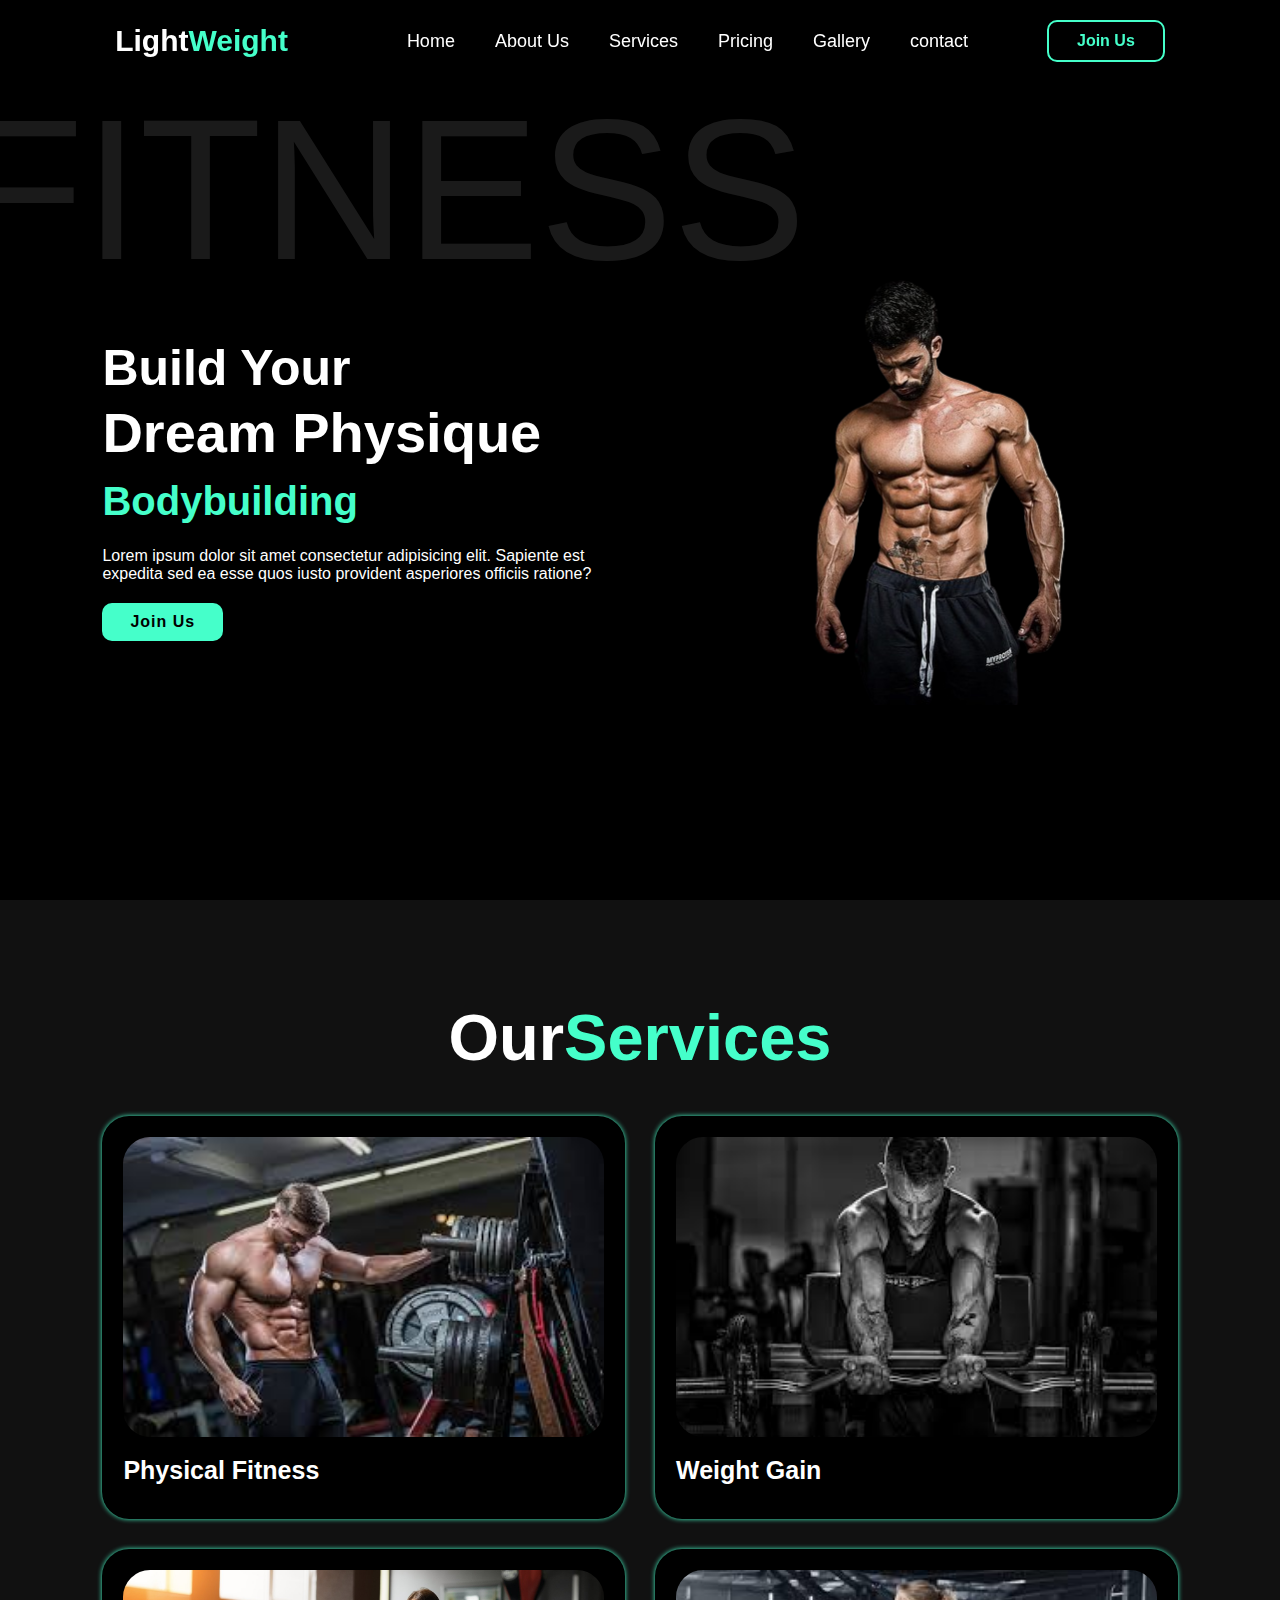
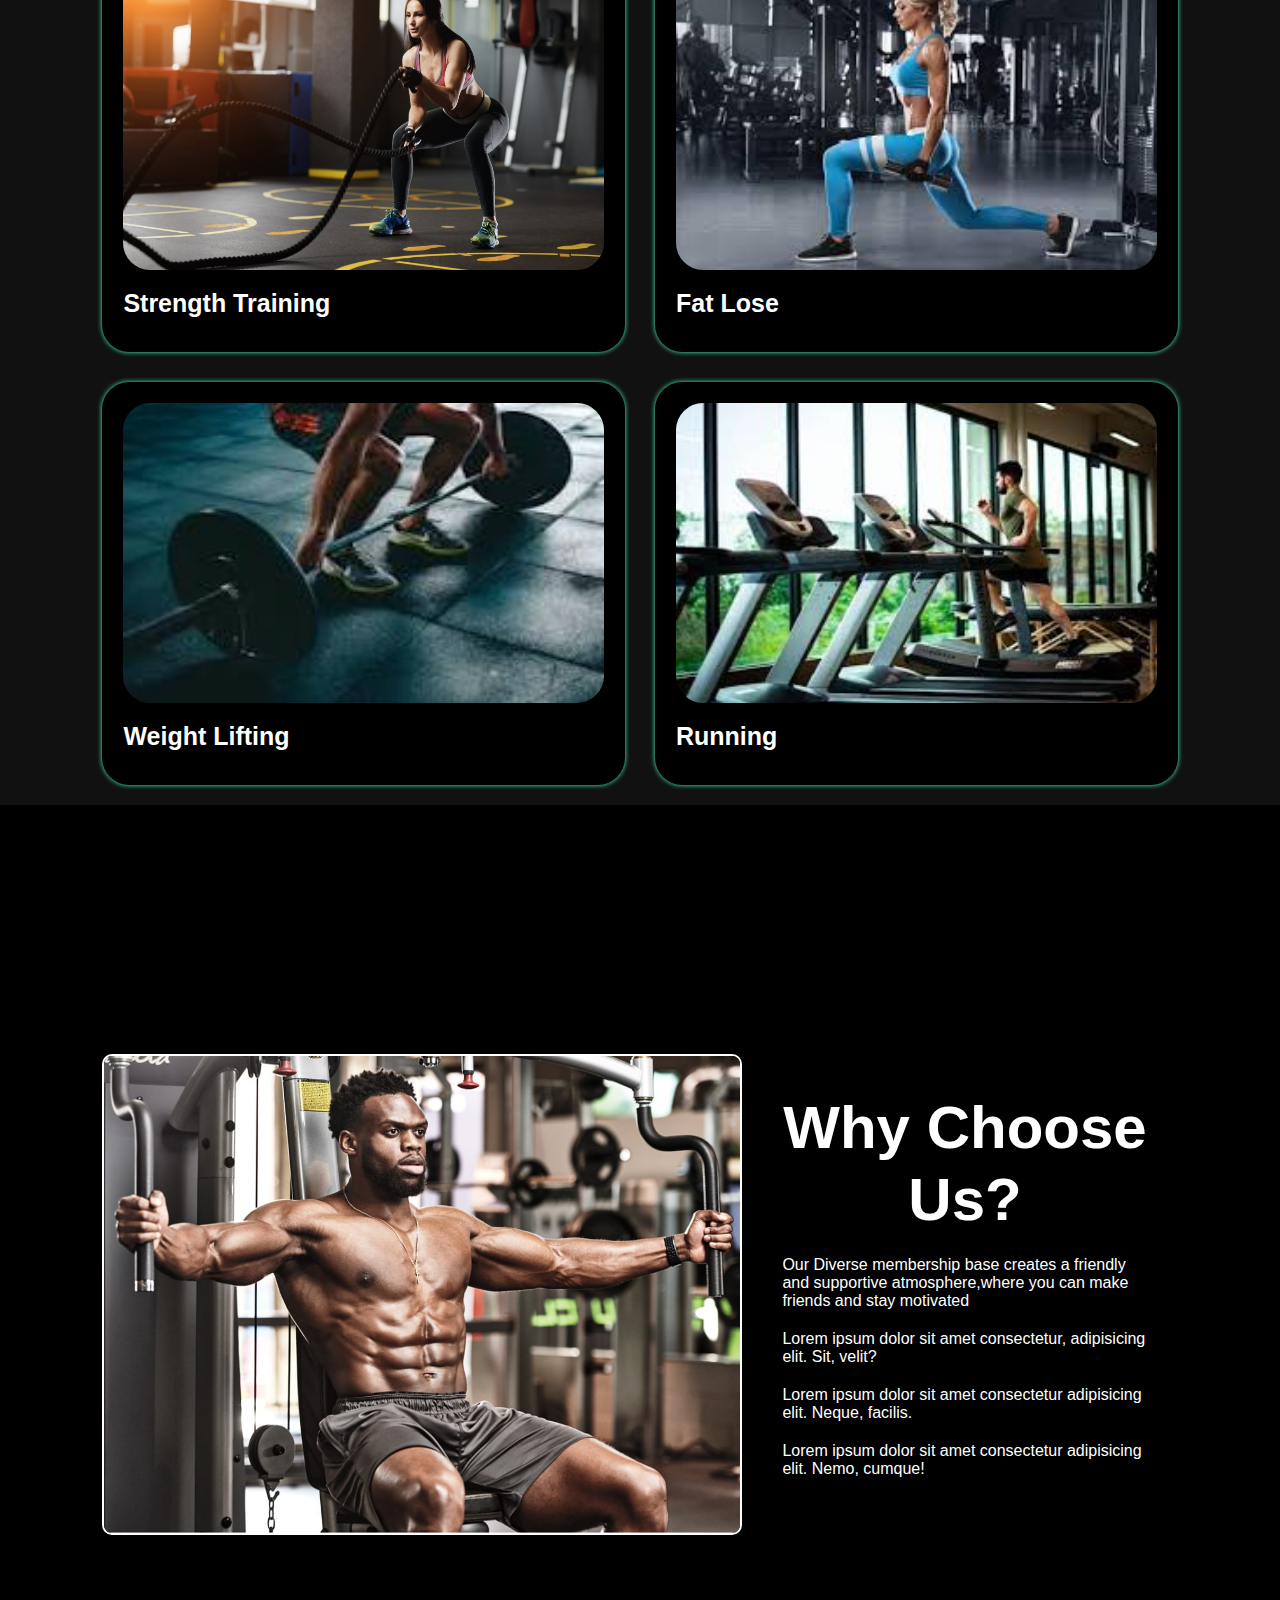
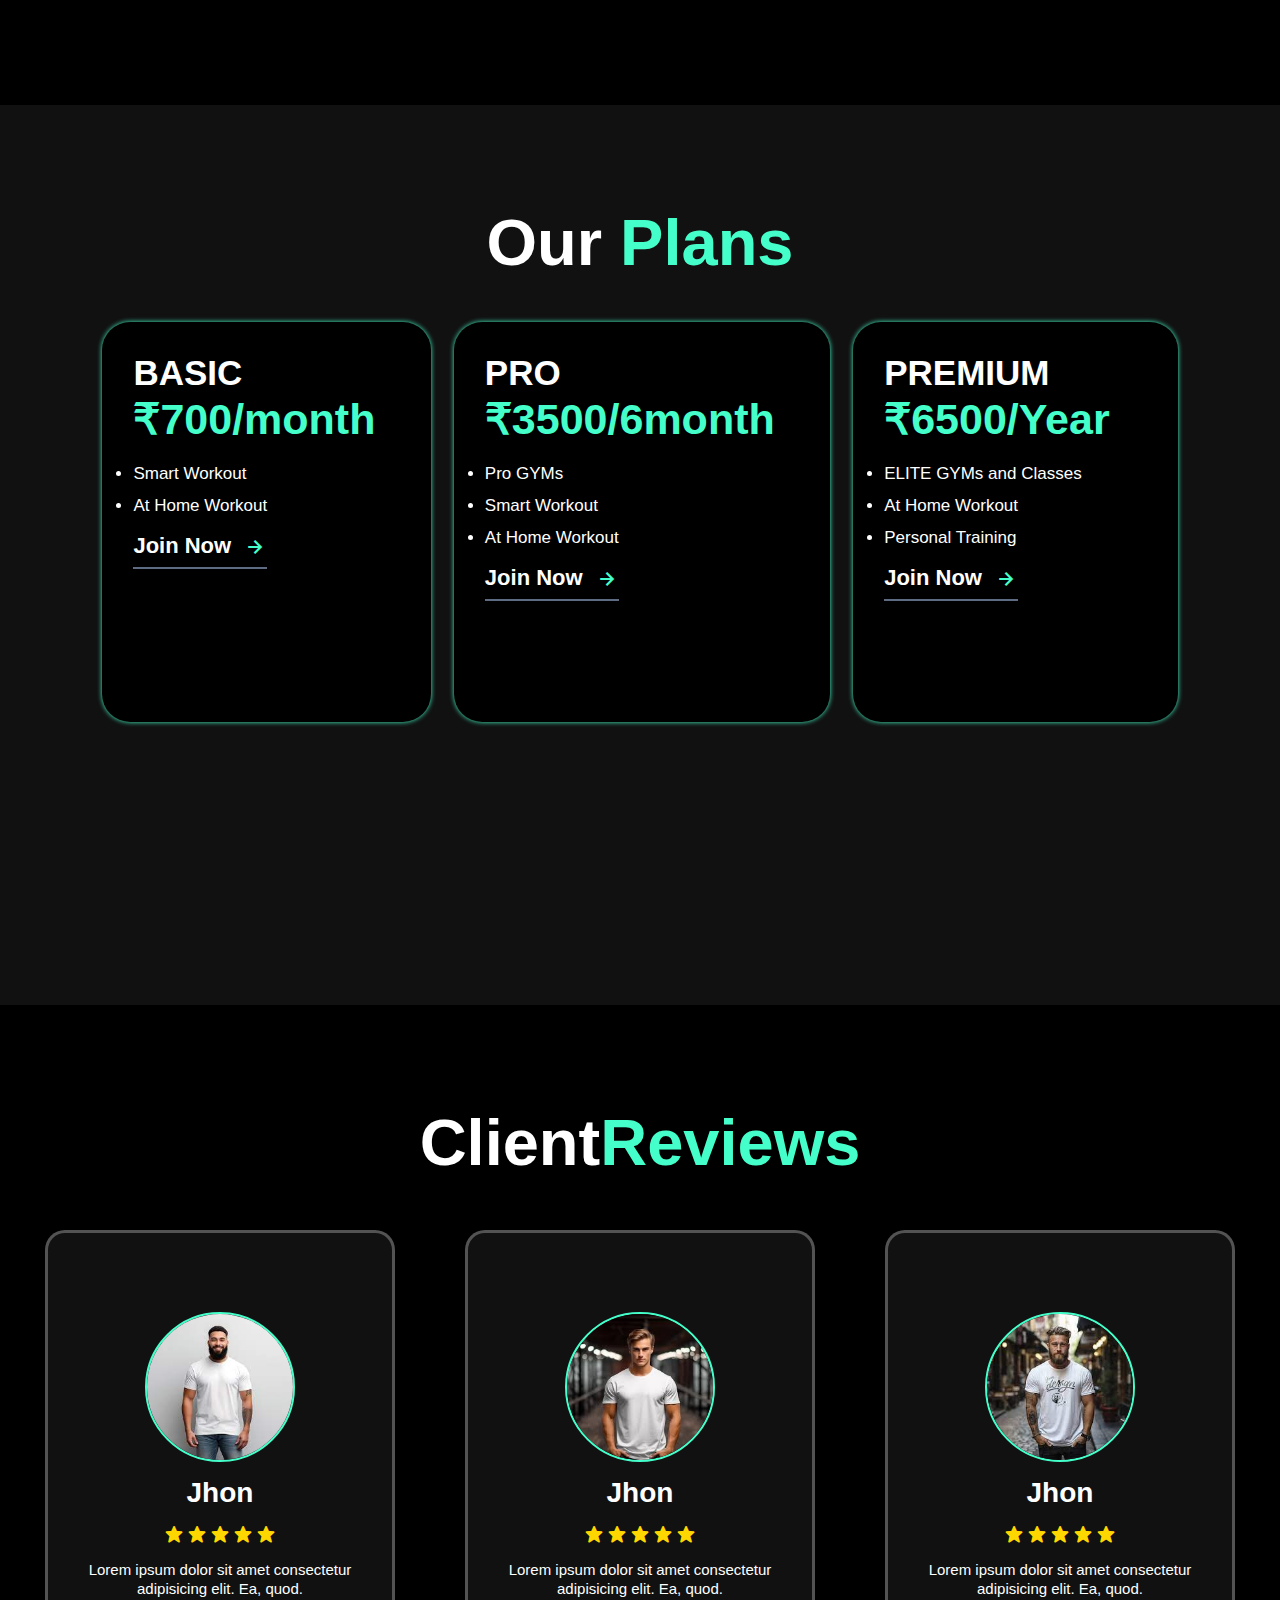
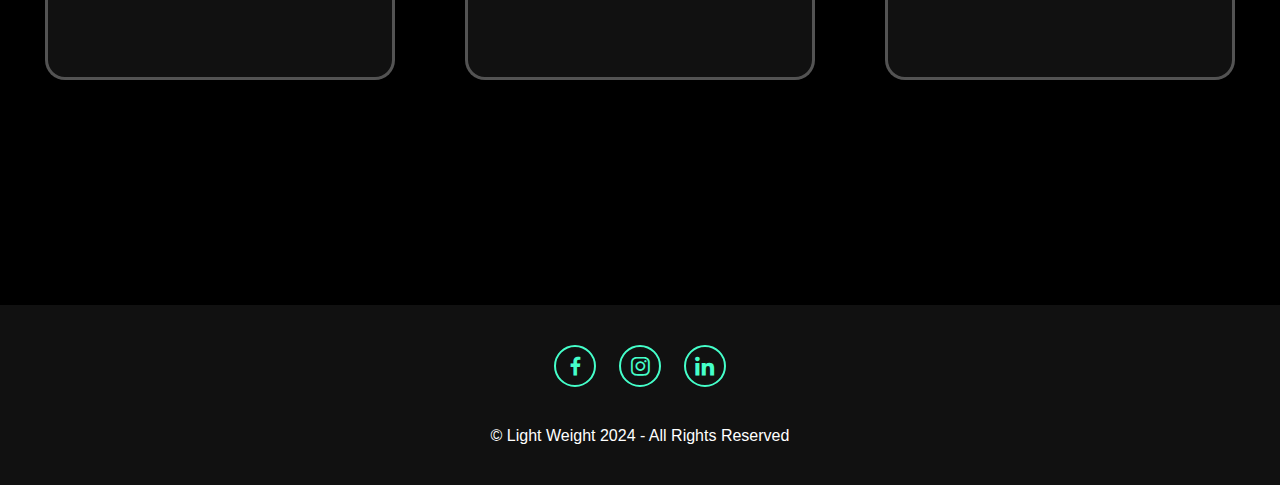
<file: Gym/index.html>
<!DOCTYPE html>
<html lang="en">
<head>
    <meta charset="UTF-8">
    <meta name="viewport" content="width=device-width, initial-scale=1.0">
    <title>Light Weight</title>
    <link href='https://unpkg.com/boxicons@2.1.4/css/boxicons.min.css' rel='stylesheet'>
    <link rel="stylesheet" href="style.css">
</head>
<body>
    <header>
        <a href="#home" class="logo">Light<span>Weight</span></a>
        <div  class='bx bx-menu' id="menu-icon"></div>
        <ul class="navbar">
        <li><a href="index.html">Home</a></li>
       
       <li><a href="about.html">About Us</a></li>
       <li><a href="service.html">Services</a></li> 
       <li><a href="price.html">Pricing</a></li> 
        <li><a href="gallery.html">Gallery</a></li>
        <li><a href="contact.html">contact</a></li>
        </ul>
        <div class="top-btn">
            <a href="contact.html" class="nav-btn">Join Us</a>
        </div>
    </header>
<!-- Home Section Code-->
    <section class="home" id="home">
        <div class="home-content">
            <h3>Build Your</h3>
            <h1>Dream Physique</h1>
            <h3><span class="multiple-text">Bodybuilding</span></h3>
            <p>Lorem ipsum dolor sit amet consectetur adipisicing elit. Sapiente est expedita sed ea esse quos iusto provident asperiores officiis ratione?</p>
            <a href="contact.html" class="btn">Join Us</a>
        </div>
            <div class="home-img" style="text-align: center">
                <img src="img/desktop-wallpaper-pose-male-tattoo-press-muscle-resolution-1400x1050-gym-men-removebg-preview.png" alt="home image">
            </div>
       

    </section>
    <section class="services" id="services">
        <h2 class="heading"> Our<span>Services</span></h2>
        <div class="services-content">
            <div class="row">
                <img src="img/download (3).jpeg" alt="">
                <h4>Physical Fitness</h4>
            </div>
            <div class="row">
                <img src="img/images (2).jpeg" alt="">
                <h4>Weight Gain</h4>
            </div>
            <div class="row">
                <img src="img/thumb-1920-1128335.jpg" alt="">
                <h4>Strength Training</h4>
            </div>
            <div class="row">
                <img src="img/images (4).jpeg" alt="">
                <h4>Fat Lose</h4>
            </div>
            <div class="row">
                <img src="img/images (1).jpeg" alt="">
                <h4>Weight Lifting</h4>
            </div>
            <div class="row">
                <img src="img/download (2).jpeg" alt="">
                <h4>Running</h4>
            </div>
        </div>
    </section>
    <section class="about" id="about">
        <div class="about-img">
            <img src="img/chest-3a-seated-machine-chest-flye--4-sets-15-reps.jpg" alt="PIc">

        </div>
        <div class="about-content">
            <h2 class="heading">Why Choose Us?</h2>
            <p>Our Diverse membership base creates a friendly and supportive atmosphere,where you can make friends and stay motivated</p>
            <p>Lorem ipsum dolor sit amet consectetur, adipisicing elit. Sit, velit?</p>
            <p>Lorem ipsum dolor sit amet consectetur adipisicing elit. Neque, facilis.</p>
            <p>Lorem ipsum dolor sit amet consectetur adipisicing elit. Nemo, cumque!</p>
        </div>
    </section>
    <section class="plans" id="plans">
        <h2 class="heading">Our <span>Plans</span></h2>
        <div class="plans-content">
            <div class="box">
                <h3>BASIC</h3>
                <h2><span> &#8377;700/month</span></h2>
                <ul>
                    <li>Smart Workout</li>
                    <li>At Home Workout</li>
                </ul>
                <a href="">Join Now
                    <i class='bx bx-right-arrow-alt'></i>
                </a>
            </div>
            <div class="box">
                <h3>PRO</h3>
                <h2><span> &#8377;3500/6month</span></h2>
                <ul>
                    <li>Pro GYMs</li>
                    <li>Smart Workout</li>
                    <li>At Home Workout</li>
                </ul>
                <a href="">Join Now
                    <i class='bx bx-right-arrow-alt'></i>
                </a>
            </div>
            <div class="box">
                <h3>PREMIUM</h3>
                <h2><span> &#8377;6500/Year</span></h2>
                <ul>
                    <li>ELITE GYMs and Classes </li>
                   
                    
                    <li>At Home Workout</li>
                    <li>Personal Training</li>
                </ul>
                <a href="contact.html">Join Now
                    <i class='bx bx-right-arrow-alt'></i>
                </a>
            </div>
        </div>
    </section>

    <section class="review" id="review">
        <div class="review-box">
            <h2 class="heading">Client<span>Reviews</span></h2>
            <div class="wrapper">
                <div class="review-item">
                    <img src="img/images (7).jpeg" alt="" >
                    <h2>Jhon</h2>
                    <div class="rating">
                       <i class="bx bxs-star" id="star"></i>
                       <i class="bx bxs-star" id="star"></i>
                       <i class="bx bxs-star" id="star"></i>
                       <i class="bx bxs-star" id="star"></i>
                       <i class="bx bxs-star" id="star"></i>
                    </div>
                    <p>Lorem ipsum dolor sit amet consectetur adipisicing elit. Ea, quod.</p>
                </div>
                <div class="review-item">
                    <img src="img/download (5).jpeg" alt="">
                    <h2>Jhon</h2>
                    <div class="rating">
                       <i class="bx bxs-star" id="star"></i>
                       <i class="bx bxs-star" id="star"></i>
                       <i class="bx bxs-star" id="star"></i>
                       <i class="bx bxs-star" id="star"></i>
                       <i class="bx bxs-star" id="star"></i>
                    </div>
                    <p>Lorem ipsum dolor sit amet consectetur adipisicing elit. Ea, quod.</p>
                </div>
                <div class="review-item">
                    <img src="img/images (6).jpeg" alt="">
                    <h2>Jhon</h2>
                    <div class="rating">
                       <i class="bx bxs-star" id="star"></i>
                       <i class="bx bxs-star" id="star"></i>
                       <i class="bx bxs-star" id="star"></i>
                       <i class="bx bxs-star" id="star"></i>
                       <i class="bx bxs-star" id="star"></i>
                    </div>
                    <p>Lorem ipsum dolor sit amet consectetur adipisicing elit. Ea, quod.</p>
                </div>
            </div>
        </div>
    </section>
    <footer class="footer">
        <div class="social">
            <a href="#"><i class="bx bxl-facebook"></i></a>
            <a href="#"><i class="bx bxl-instagram"></i></a>
            <a href="#"><i class="bx bxl-linkedin"></i></a>
        </div>
        <p class="copyright">
            &copy;&nbsp;Light Weight 2024 - All Rights Reserved
        </p>
    </footer>
    <script src="script.js"></script>
    
</body>
</html>
</file>
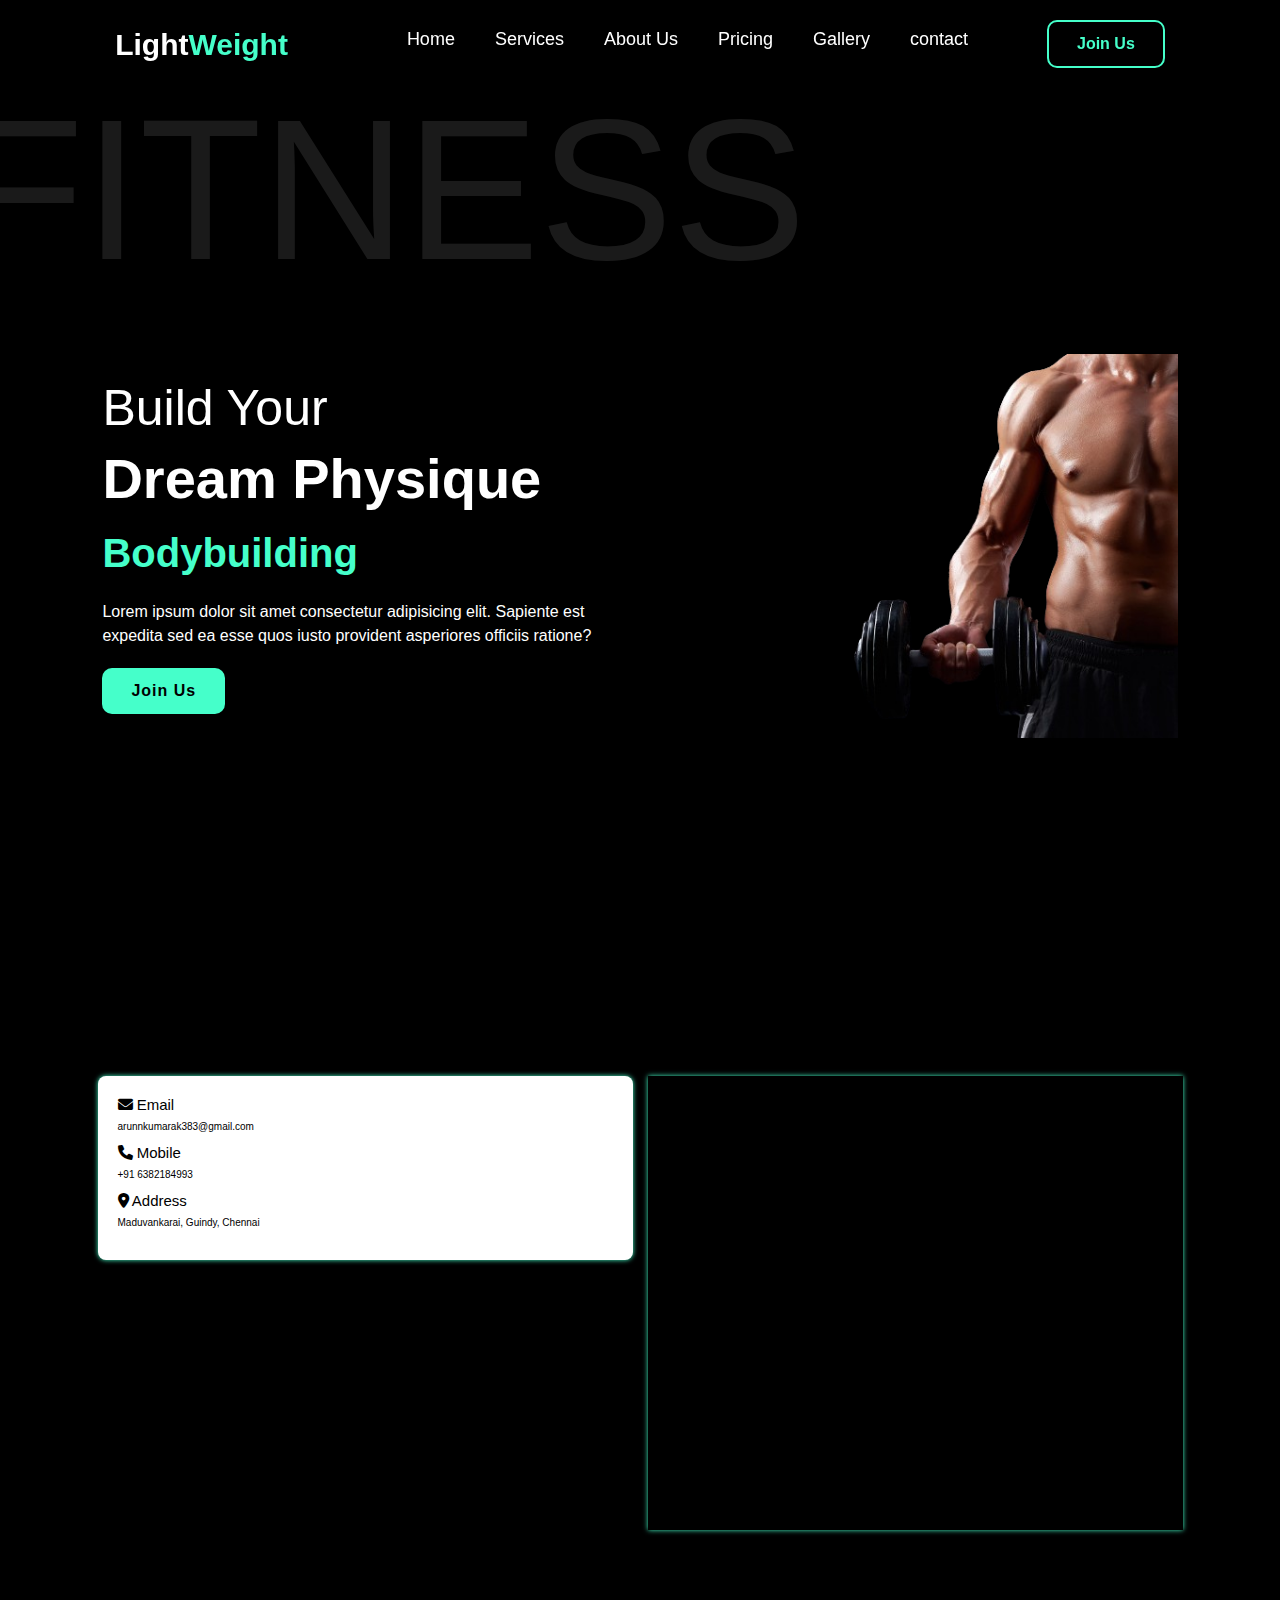
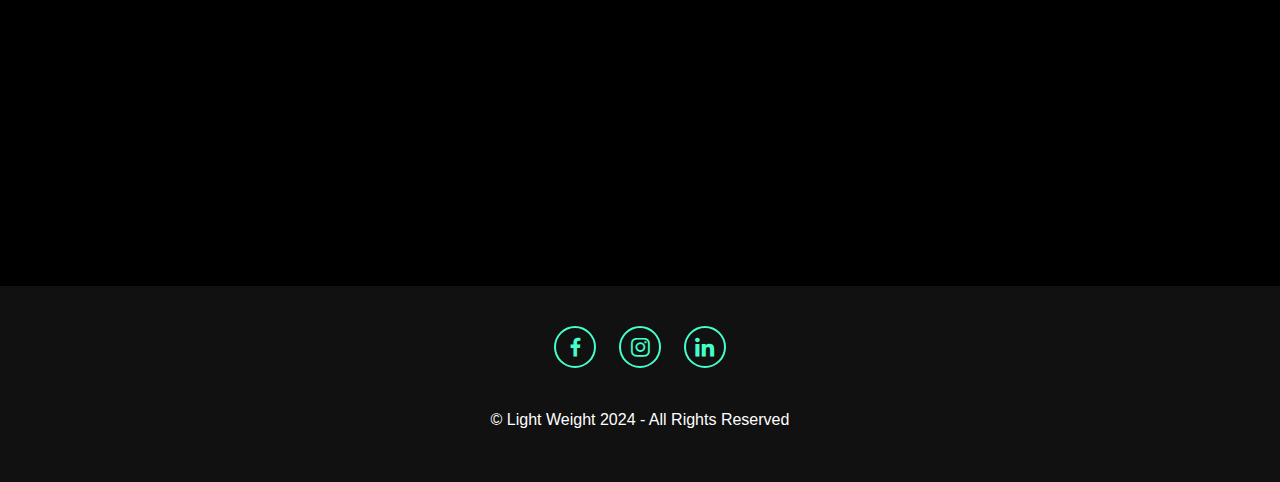
<file: Gym/contact.html>
<!DOCTYPE html>
<html lang="en">
<head>
    <meta charset="UTF-8">
    <meta name="viewport" content="width=device-width, initial-scale=1.0">
    <title>Light Weight</title>
    <link href='https://unpkg.com/boxicons@2.1.4/css/boxicons.min.css' rel='stylesheet'>
    <link href="https://cdn.jsdelivr.net/npm/bootstrap@5.3.0/dist/css/bootstrap.min.css" rel="stylesheet">
    <link rel="stylesheet" href="https://cdnjs.cloudflare.com/ajax/libs/font-awesome/6.0.0-beta3/css/all.min.css">
    <link rel="stylesheet" href="style.css">
    <style>
        body {
            background-color: black;
            padding-top: 56px;
        }
        .contact-header {
            text-align: center;
            padding: 40px 0;
        }
        .contact-header h1 {
            font-size: 36px;
            margin-bottom: 10px;
        }
        .contact-header p {
            color: #6c757d;
        }
        .contact-card {
            background: #fff;
            border-radius: 8px;
            box-shadow: 0 0 10px rgba(0, 0, 0, 0.1);
            padding: 20px;
        }
        .map-container iframe {
            border: 0;
            border-radius: 8px;
        }
        footer {
            background: #343a40;
            color: #fff;
            padding: 20px;
            text-align: center;
        }
        .social a {
            color: #fff;
            margin: 0 10px;
        }
        @media (max-width: 768px) {
            .contact-header h1 {
                font-size: 28px;
            }
            .contact-header p {
                font-size: 14px;
            }
        }
        @media (max-width: 576px) {
            .contact-header h1 {
                font-size: 24px;
            }
            .contact-header p {
                font-size: 12px;
            }
            .map-container iframe {
                height: 300px;
            }
            .contact-card {
                padding: 15px;
            }
        }
        .row1{
    background: var(--bg-color);
    border-radius: 27px;
    border: 1px solid transparent;
    box-shadow: 0 0 5px var(--main-color);
    padding: 20px;
    transition: all 0.5s ease;
}
.logo{
    text-decoration: none;
}
a{
    text-decoration: none;
}
    </style>
</head>
<body>
    <header>
        <a href="#home" class="logo">Light<span>Weight</span></a>
        <div  class='bx bx-menu' id="menu-icon"></div>
        <ul class="navbar">
        <li><a href="index.html">Home</a></li>
       <li><a href="service.html">Services</a></li> 
       <li><a href="about.html">About Us</a></li>
       <li><a href="price.html">Pricing</a></li> 
        <li><a href="gallery.html">Gallery</a></li>
        <li><a href="contact.html">contact</a></li>
        </ul>
        <div class="top-btn">
            <a href="contact.html" class="nav-btn">Join Us</a>
        </div>
    </header>
    <section class="home" id="home">
        <div class="home-content">
            <h3 >Build Your</h3>
            <h1 >Dream Physique</h1>
            <h3><span class="multiple-text">Bodybuilding</span></h3>
            <p >Lorem ipsum dolor sit amet consectetur adipisicing elit. Sapiente est expedita sed ea esse quos iusto provident asperiores officiis ratione?</p>
            <a href="#" class="btn">Join Us</a>
        </div>
            <div class="home-img" style="text-align: center">
                <img src="img/young-fitness-man-studio-removebg-preview.png" alt="home image">
            </div>
       

    </section>
   
   
</head>
<body>
   


    <!-- Contact Content -->
    <section class="container mb-5" style="height: 300px;">
        <div class="row" style="border: none;box-shadow: none;height: 300px;">
            <!-- Contact Details -->
            <div class="col-lg-6 mb-4" >
                <div class="contact-card" style=" box-shadow: 0 0 5px var(--main-color);">
                    <h2 class="h4" style="color: black;"><i class="fas fa-envelope"></i> Email</h2>
                    <p style="color: black;">arunnkumarak383@gmail.com</p>
                    <h2 class="h4" style="color: black;"><i class="fas fa-phone"></i> Mobile</h2>
                    <p style="color: black;">+91 6382184993</p>
                    <h2 class="h4" style="color: black;"><i class="fas fa-map-marker-alt"></i> Address</h2>
                    <p style="color: black;">Maduvankarai, Guindy, Chennai</p>
                </div>
            </div>

            <!-- Map -->
            <div class="col-lg-6 mb-4">
                <div class="map-container" style=" box-shadow: 0 0 5px var(--main-color);">
                    <iframe src="https://maps.google.com/maps?width=100%25&amp;height=450&amp;hl=en&amp;q=Narasingapuram%20street,Maduvankarai,Guindy,Chennai,+(My%20Business%20Name)&amp;t=&amp;z=14&amp;ie=UTF8&amp;iwloc=B&amp;output=embed" width="100%" height="450" allowfullscreen="" loading="lazy"></iframe>
                </div>
            </div>
        </div>
        
        <!-- Image -->
       
    </section>

    <!-- Footer -->


    <script src="https://cdn.jsdelivr.net/npm/bootstrap@5.3.0/dist/js/bootstrap.bundle.min.js"></script>

    <footer class="footer">
        <div class="social">
            <a href="#"><i class="bx bxl-facebook"></i></a>
            <a href="#"><i class="bx bxl-instagram"></i></a>
            <a href="#"><i class="bx bxl-linkedin"></i></a>
        </div>
        <p class="copyright">
            &copy;&nbsp;Light Weight 2024 - All Rights Reserved
        </p>
    </footer>
    <script src="script.js"></script>

</body>
</html>
</file>
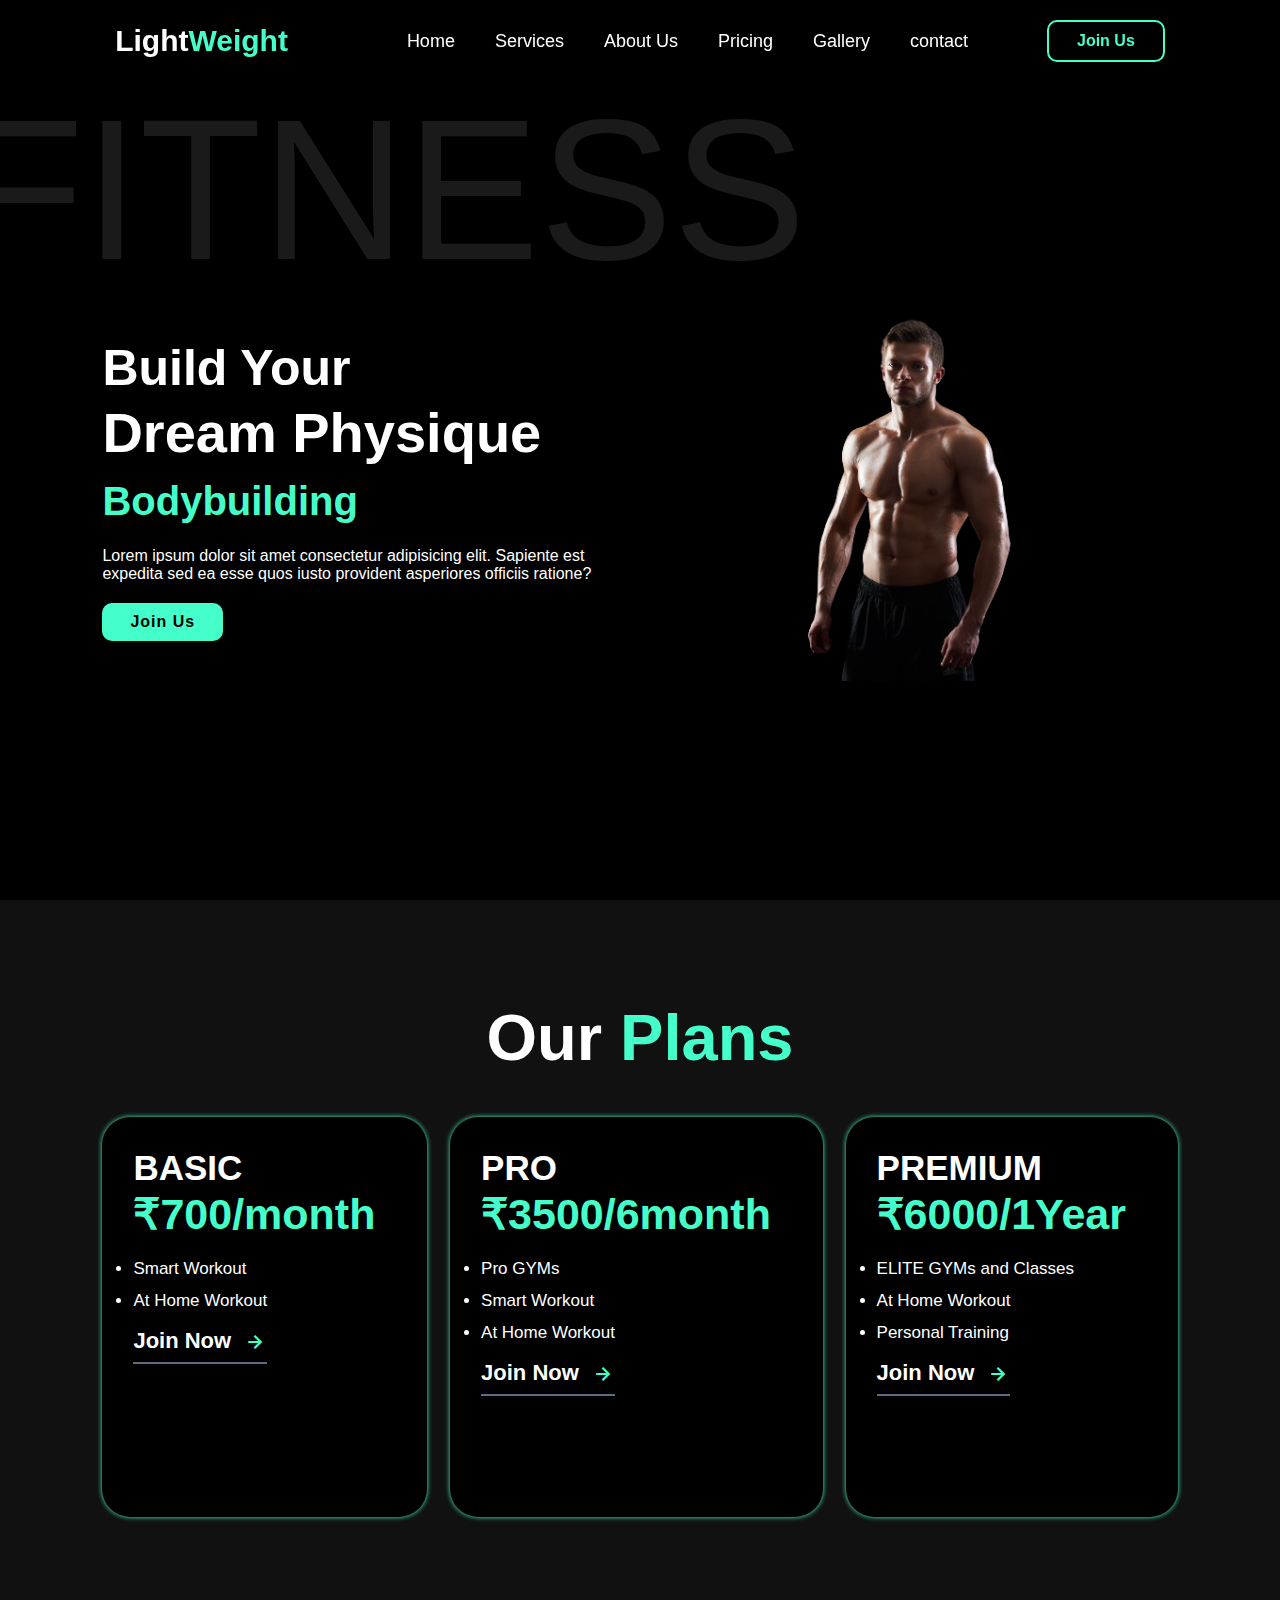
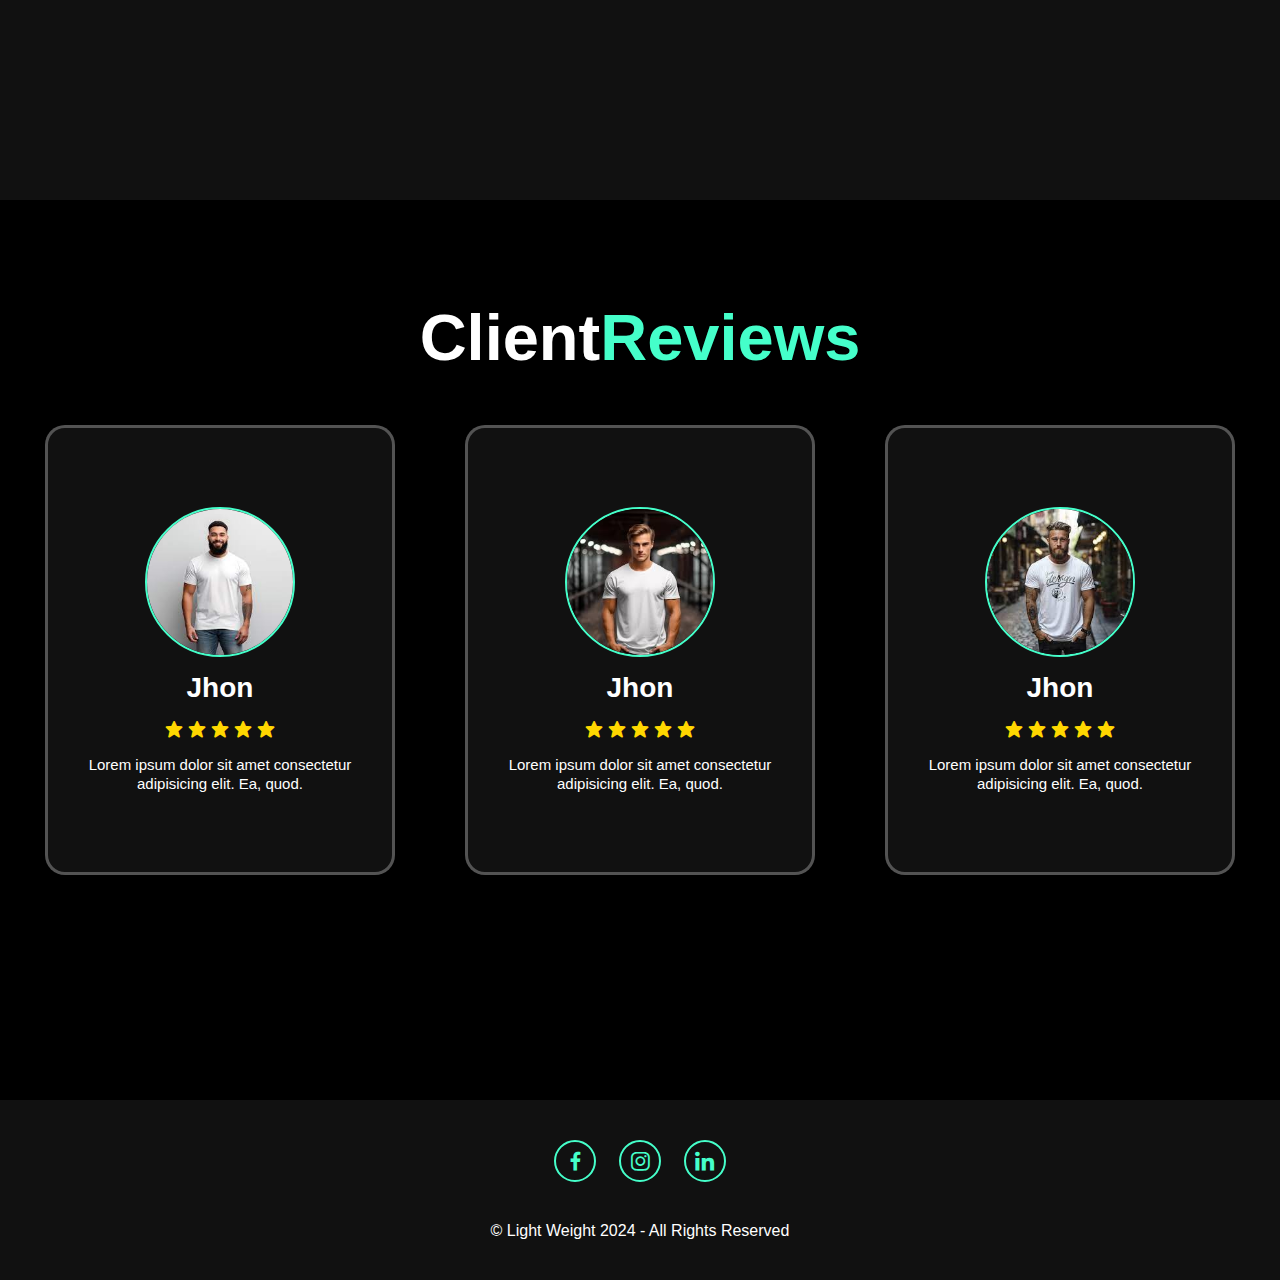
<file: Gym/price.html>
<!DOCTYPE html>
<html lang="en">
<head>
    <meta charset="UTF-8">
    <meta name="viewport" content="width=device-width, initial-scale=1.0">
    <title>Light Weight</title>
    <link href='https://unpkg.com/boxicons@2.1.4/css/boxicons.min.css' rel='stylesheet'>
    <link rel="stylesheet" href="style.css">
</head>
<body>
    <header>
        <a href="#home" class="logo">Light<span>Weight</span></a>
        <div  class='bx bx-menu' id="menu-icon"></div>
        <ul class="navbar">
        <li><a href="index.html">Home</a></li>
       <li><a href="service.html">Services</a></li> 
       <li><a href="about.html">About Us</a></li>
       <li><a href="price.html">Pricing</a></li> 
        <li><a href="gallery.html">Gallery</a></li>
        <li><a href="contact.html">contact</a></li>
        </ul>
        <div class="top-btn">
            <a href="contact.html" class="nav-btn">Join Us</a>
        </div>
    </header>
    <!-- Home Section Code-->
       <!-- Home Section Code-->
    <section class="home" id="home">
        <div class="home-content">
            <h3>Build Your</h3>
            <h1>Dream Physique</h1>
            <h3><span class="multiple-text">Bodybuilding</span></h3>
            <p>Lorem ipsum dolor sit amet consectetur adipisicing elit. Sapiente est expedita sed ea esse quos iusto provident asperiores officiis ratione?</p>
            <a href="contact.html" class="btn">Join Us</a>
        </div>
            <div class="home-img" style="text-align: center">
                <img src="img/young-muscular-fit-sportsman-posing-shirtless-black-backgroun-removebg-preview.png" alt="home image">
            </div>
       

    </section>
    <section class="plans" id="plans">
        <h2 class="heading">Our <span>Plans</span></h2>
        <div class="plans-content">
            <div class="box">
                <h3>BASIC</h3>
                <h2><span> &#8377;700/month</span></h2>
                <ul>
                    <li>Smart Workout</li>
                    <li>At Home Workout</li>
                </ul>
                <a href="">Join Now
                    <i class='bx bx-right-arrow-alt'></i>
                </a>
            </div>
            <div class="box">
                <h3>PRO</h3>
                <h2><span> &#8377;3500/6month</span></h2>
                <ul>
                    <li>Pro GYMs</li>
                    <li>Smart Workout</li>
                    <li>At Home Workout</li>
                </ul>
                <a href="">Join Now
                    <i class='bx bx-right-arrow-alt'></i>
                </a>
            </div>
            <div class="box">
                <h3>PREMIUM</h3>
                <h2><span> &#8377;6000/1Year</span></h2>
                <ul>
                    <li>ELITE GYMs and Classes </li>
                   
                    
                    <li>At Home Workout</li>
                    <li>Personal Training</li>
                </ul>
                <a href="contact.html">Join Now
                    <i class='bx bx-right-arrow-alt'></i>
                </a>
            </div>
        </div>
    </section>
    <section class="review" id="review">
        <div class="review-box">
            <h2 class="heading">Client<span>Reviews</span></h2>
            <div class="wrapper">
                <div class="review-item">
                    <img src="img/images (7).jpeg" alt="" >
                    <h2>Jhon</h2>
                    <div class="rating">
                       <i class="bx bxs-star" id="star"></i>
                       <i class="bx bxs-star" id="star"></i>
                       <i class="bx bxs-star" id="star"></i>
                       <i class="bx bxs-star" id="star"></i>
                       <i class="bx bxs-star" id="star"></i>
                    </div>
                    <p>Lorem ipsum dolor sit amet consectetur adipisicing elit. Ea, quod.</p>
                </div>
                <div class="review-item">
                    <img src="img/download (5).jpeg" alt="">
                    <h2>Jhon</h2>
                    <div class="rating">
                       <i class="bx bxs-star" id="star"></i>
                       <i class="bx bxs-star" id="star"></i>
                       <i class="bx bxs-star" id="star"></i>
                       <i class="bx bxs-star" id="star"></i>
                       <i class="bx bxs-star" id="star"></i>
                    </div>
                    <p>Lorem ipsum dolor sit amet consectetur adipisicing elit. Ea, quod.</p>
                </div>
                <div class="review-item">
                    <img src="img/images (6).jpeg" alt="">
                    <h2>Jhon</h2>
                    <div class="rating">
                       <i class="bx bxs-star" id="star"></i>
                       <i class="bx bxs-star" id="star"></i>
                       <i class="bx bxs-star" id="star"></i>
                       <i class="bx bxs-star" id="star"></i>
                       <i class="bx bxs-star" id="star"></i>
                    </div>
                    <p>Lorem ipsum dolor sit amet consectetur adipisicing elit. Ea, quod.</p>
                </div>
            </div>
        </div>
    </section>
    <footer class="footer">
        <div class="social">
            <a href="#"><i class="bx bxl-facebook"></i></a>
            <a href="#"><i class="bx bxl-instagram"></i></a>
            <a href="#"><i class="bx bxl-linkedin"></i></a>
        </div>
        <p class="copyright">
            &copy;&nbsp;Light Weight 2024 - All Rights Reserved
        </p>
    </footer>
    <script src="script.js"></script>

</body>
</html>
</file>
<file: Gym/style.css>
*{
    margin:0;
    padding: 0;
    box-sizing: border-box;
    text-decoration: none;
    list-style: none;
    border: none;
    outline: none;
    scroll-behavior: smooth;
    font-family: -apple-system,sans-serif;
}

:root{
    --bg-color:#000;
    --snd-bg-color:#111;
    --text-color:#fff;
    --main-color:#45ffca;

}
html{
    font-size: 62.5%;
    overflow-x: hidden;
}
body{
    background: var(--bg-color);
    color: var(--text-color);
}
section{
    min-height: 100vh;
    padding: 10rem 8% 2rem;
}
header{
    position: fixed;
    width: 100%;
    top: 0;
    right: 0;
    z-index: 1000;
    display: flex;
    justify-content: space-between;
    align-items: center;
    padding: 2rem 9%;
    background: rgba(0,0,0,0.5);
    backdrop-filter: blur(10px);
    transition: all 0.5s ease;
}
.logo{
    font-size: 3rem;
    color: var(--text-color);
    font-weight: 800;
    cursor: pointer;
    transition: 0.3s ease-in-out;
}
.logo:hover{
    transform: scale(1.1);
}
span{
    color: var(--main-color);
}
.navbar{
    display: flex;
}
.navbar a{
    font-size: 1.8rem;
    font-weight: 500;
    color: var(--text-color);
    margin-left: 4rem;
    transition: all 0.5s ease;
    border-bottom: 3px solid transparent;
}

.navbar a:hover,.navbar a.active{
    color: var(--main-color);
    border-bottom: 3px solid var(--main-color);
}
.nav-btn{
    display: inline-block;
    padding: 1rem 2.8rem;
    background: transparent;
    color: var(--main-color);
    border: 2px solid var(--main-color);
    border-radius: 1rem;
    font-size: 1.6rem;
    font-weight: 600;
    transition: all 0.5s ease;
}
.nav-btn:hover{
    background: var(--main-color);
    color: var(--text-color);
    box-shadow: 0 0 18px var(--main-color);
}

#menu-icon{
    font-size: 3.6rem;
    color: var(--main-color);
    cursor: pointer;
    display: none;

}
.home{
    display: flex;
    justify-content: center;
    align-items: center;
}
.home-content h3{
    font-size: 5rem;

}
.home-content span{
    font-size: 4rem;
    font-weight: 700;
    line-height: 1.3;

}
span{
    color:var(--main-color);
}
.home-content h1{
    font-size: 5.6rem;
    font-weight: 700;
    line-height: 1.3;
}
.home-img img{
    width: 45vw;
}
.home-img::before{
    content: 'FITNESS';
    position: absolute;
    top: 10%;
    left: 30%;
    transform: translateX(-50%);
    
    font-size: 20rem;
    font-weight: 400;
    line-height: 20rem;
    color: var(--text-color);
    opacity: 0.1;
    z-index: -1;
}
.home-content p{
    font-size: 1.6rem;
margin-bottom: 2rem;
margin-top: 2rem;
}
.btn{
    display: inline-block;
    padding: 1rem 2.8rem;
    background: var(--main-color);
    border-radius: 1rem;
    box-shadow: none;
    font-size: 1.6rem;
    color: var(--bg-color);
    letter-spacing: 0.1rem;
    font-weight: 600;
    transition: 0.5s ease;
}
.btn:hover{
    color: var(--text-color);
    box-shadow: 0 0 1.6rem var(--main-color);
}
.services{
    background: var(--snd-bg-color);
}
.services1{
    background: var(--snd-bg-color);
}
.heading{
    text-align: center;
    font-size: 6.5rem;
}
.services-content{
    display: grid;
    grid-template-columns: repeat(2, minmax(0, 1fr));
    align-items: center;
    gap: 3rem;
    margin-top: 4.1rem;
}
.services-content1{
    display: grid;
    grid-template-columns: repeat(3, minmax(0, 1fr));
    align-items: center;
    gap: 3rem;
    margin-top: 4.1rem;
}
.row{
    background: var(--bg-color);
    border-radius: 27px;
    border: 1px solid transparent;
    box-shadow: 0 0 5px var(--main-color);
    padding: 20px;
    transition: all 0.5s ease;
}
.row img{
    height: 300px;
    width: 100%;
    border-radius: 27px;
    margin-bottom: 1.4rem;
}
.row h4{
    font-size: 25px;
    font-weight: 700;
    margin-bottom: 10px;
    line-height: 1.4;
}
.row:hover{
    border: 1px solid var(--main-color);
    transform: translateY(-5px) scale(1.04);
    cursor: pointer;
}
.about{
    display: flex;
    justify-content: center;
    align-items: center;
    gap: 1rem;
}
.about-img img{
    width: 50vw;
    border: 2px solid var(--text-color);
    border-radius: 1rem;
    transition: 0.5s;
}
.about-img img:hover{
    transform: scale(1.01);
    border: 2px solid var(--main-color);
}
.about-content .heading{
    text-align: center;
    font-size: 6rem;
}

.about-content{
    padding: 0 3rem;
}
.about-content h2{
    text-align: left;
    line-height: 1.2;
}
.about-content p{
    font-size: 1.6rem;
    margin: 2rem 0 2rem;
}
.plans{
    background: var(--snd-bg-color);
}
.plans-content{
    display: grid;
    grid-template-columns: repeat(auto-fit,minmax(300px,auto));
    align-items: center;
    gap: 2.3rem;
    margin-top: 4.2rem;
}
.box{
    padding: 30px 30px 50px 30px;
    height: 40rem;
    background: var(--bg-color);
    border-radius: 28px;
    border: 1px solid transparent;
    box-shadow: 0 0 5px var(--main-color);
    transition: all 0.5s ease;
    cursor: pointer;
}
.box h3{
    font-size: 35px;
    font-weight: 600;
    margin-bottom: 1px;
}
.box h2{
    font-size: 43px;
    font-weight: 700;
    margin-bottom: 20px;
}
.box ul li{
    list-style: disc;
    font-size: 1.7rem;
    padding-bottom: 1.2rem;
   
}
.box a{
    display: inline-block;
    font-size: 22px;
    line-height: 1.2rem;
    font-weight: 700;
    padding: 7px 0;
    color: var(--text-color);
    border-bottom: 2px solid #5d6c83;
    transition: all 0.5s ease;
}
.box i{
    vertical-align: middle;
    font-size: 25px;
    color: var(--main-color);
    margin-left: 5px;
}
.box a:hover{
    border-bottom: 2px solid var(--main-color);
  
}
.box:hover{
    border: 1px solid var(--main-color);
    transform: translateY(-5px) scale(1.03);
}
.review{
    background: var(--bg-color);
}
.review-box{
    background-size: cover;
    display: flex;
    justify-content: center;
    align-items: center;
    flex-direction: column;
}
.review .heading{
    margin-bottom: 5rem;
}
.review-box img{
    width: 15rem;
    border-radius: 50%;
    border: 2px solid var(--main-color);
}
.wrapper{
    display: grid;
    grid-template-columns: repeat(3,1fr);
    gap: 3rem;
}
.review-item{
    min-height: 450px;
    min-width: 350px;
    background: var(--snd-bg-color);
    border: 3px solid rgba(238,238,238,0.3);
    border-radius: 2rem;
    margin: 0 2rem;
    padding: 30px 40px;
    cursor: pointer;
    display: flex;
    flex-direction: column;
    justify-content: center;
    align-items: center;
    gap: 1.5rem;
    color: #fff;
    transition: 0.5s ease-in-out;
}
.review-item:hover{
    border: 3px solid var(--main-color);
    transform: translateY(-5px) scale(1.03);
}
.review-item h2{
    font-size: 2.8rem;
}
.review-item p{
    font-size: 1.5rem;
    line-height: 1.3;
    text-align: center;
}
#star{
    color: gold;
    font-size: 2rem;
}

.footer{
    position: relative;
   bottom: 0;
   width: 100%;
   padding: 40px 0;
   background: var(--snd-bg-color);
}
.footer .social{
    text-align: center;
    padding-bottom: 20px;
    color: var(--main-color);
}
.footer .social a{
    font-size: 25px;
    color: var(--main-color);
    border: 2px solid var(--main-color);
    width: 42px;
    height: 42px;
    line-height: 42px;
    display: inline-block;
    text-align: center;
    border-radius: 50%;
    margin: 0 10px;
    transition: 0.5s ease-in-out;
}
.footer .social a:hover{
    transform: scale(1.2) translateY(-10px);
    background: var(--main-color);
    color: #131313;
    box-shadow: 0 0 25px var(--main-color);

}
.footer .copyright{
    margin-top: 20px;
    text-align: center;
    font-size: 16px;
    color: var(--text-color);
}

::-webkit-scrollbar{
    width: 15px;
}
::-webkit-scrollbar-thumb{
    background: var(--main-color);
    width: 50px;
}
.contact-header {
    text-align: center;
    padding: 20px 0; /* Reduced padding */
    margin-bottom: 20px; /* Reduced margin-bottom */
}

/* Remove extra margin-top in container1 if needed */
.container1 {
    margin-top: 0; /* Remove any margin-top */
    
}
@media(max-width:1200px){
    html{
        font-size: 53%;
    }

}
@media (max-width:991px){
    #menu-icon{
        display: block;
    }
    .navbar{
        position: absolute;
        top: 100%;
        right: -100%;
        width: 255px;
        min-height: 100vh;
        display: flex;
        flex-direction: column;
        background: var(--bg-color);
        transition: all 0.5 ease;
    }
    .navbar a{
        display: block;
        padding: 17px;
        font-size: 22px;
    }
    .navbar.active{
        right: 0;
    }
    header{
     padding: 2rem 3%;
    }
    section{
        padding: 10rem 3%;
    }
    .services{
        padding: rem;
    }
    .about-content h2{
        margin-top: 2rem;
        text-align: center;
        font-size: 5rem;
    }
    .review.wrapper{
        grid-template-columns: repeat(1.1fr);
        padding: rem;
    }
    .footer{
        padding: 40px 0;
    }
}
@media (max-width:786px){
    .home{
        flex-direction: column;
    }
    .home-content h3{
        font-size: 4.5rem;
        margin-top: 1.5rem
    }
    .home-content h1{
        font-size: 5rem;
        margin-top: 1.5rem;
    }
    .home-content{
        order: 2;
    }
    .home-img img{
        width: 70vw;
        margin-top: 4rem;
    }
    .about{
        flex-direction: colum;
    }
    .about-img img{
        width: 70vw;
        margin-top: 4rem;
    }
    .about-content{
        text-align: center;
    }
    .about-content h2{
        text-align: center;
    }
    .services h2{
        margin-bottom: 3rem;
    }
    
}
@media (max-width:617px){
    .home-img img{
        width: 80vw;
        margin-top: 4rem;
    }
    .about-img img{
        width: 70px;
        margin-top: 4rem;
        display: none;
    }
   .wrapper{
        display: block;
    }
    .top-btn{
        display: none;
    }
    .services{
        background: none;
    }
    .plans{
        background: none;
    }
    .plans-content{
        margin-left: 20px;
    }
  
    .review-item{
        min-height: 250px;
        min-width: 300px;
        background: var(--snd-bg-color);
        border: 3px solid rgba(238,238,238,0.3);
        border-radius: 2rem;
        margin: 1rem 2rem;
        padding: 30px 40px;
        cursor: pointer;
        display: flex;
        flex-direction: column;
        justify-content: center;
        align-items: center;
        gap: 1.5rem;
        color: #fff;
        transition: 0.5s ease-in-out;
    }
    
    .review-box h2{
        font-size: 40px;
    }
    #menu-icon{
        margin-right: 100px;
    }
    .services-content{
        display: grid;
        grid-template-columns: repeat(1, minmax(0, 1fr));
        align-items: center;
        gap: 3rem;
        margin-top: 4.1rem;
    }
  
}
</file>
